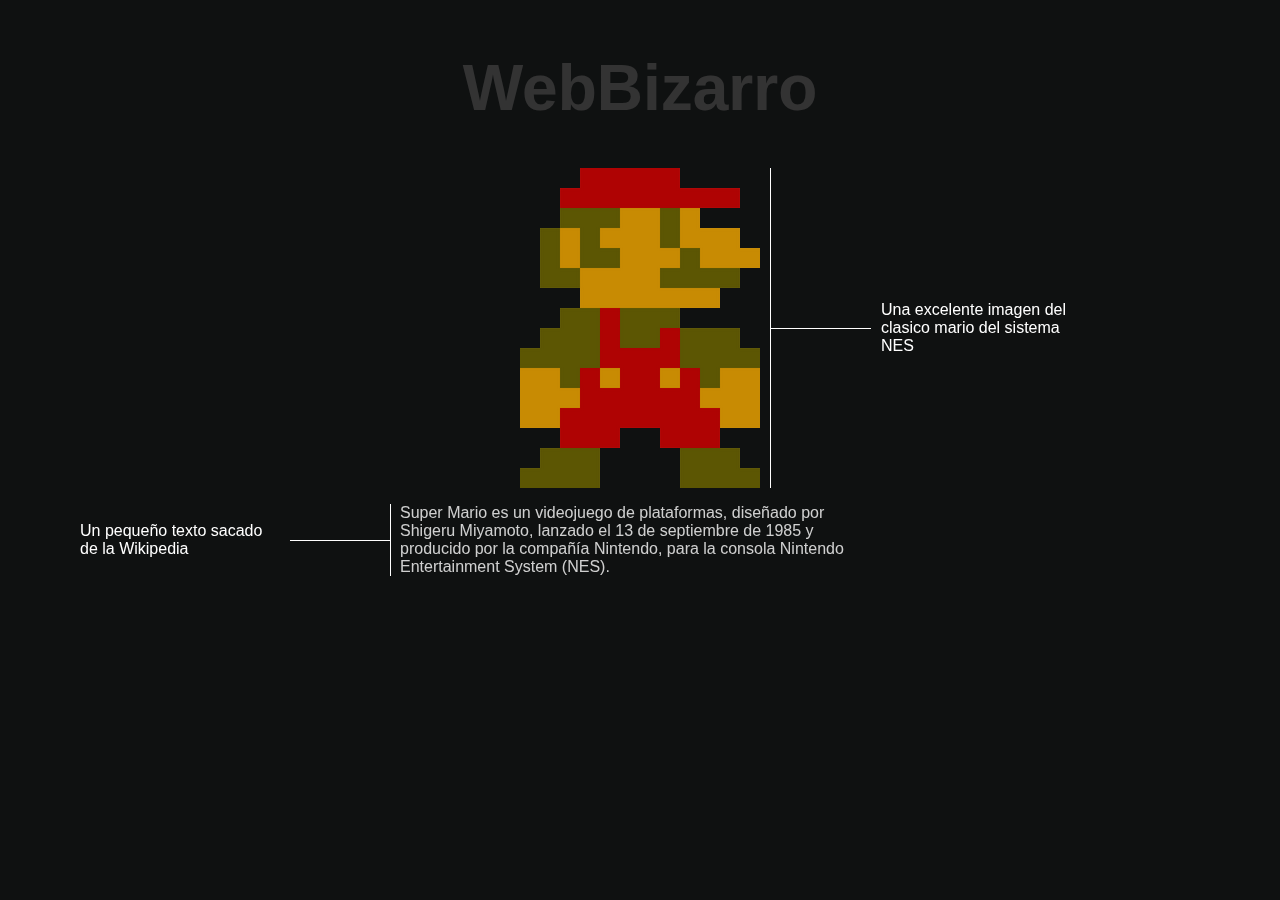
<file: tutorial_chardin_js/index.html>
<html>
	<head>
		<meta charset="utf-8">
		<title>Tutorial chardinjs</title>
		<link rel="stylesheet" type="text/css" href="css/tutorial.css" media="screen" />
		<link rel="stylesheet" type="text/css" href="css/chardinjs.css" media="screen" />
	</head>
	<body>
		<div class="container">
			<hr class="space"/>
			<h1>WebBizarro</h1>
			<img src="images/Mario8BitSprite.png" data-intro="Una excelente imagen del clasico mario del sistema NES" data-position="right" />
			<hr class="space"/>
			<div class="text-body" data-intro="Un pequeño texto sacado de la Wikipedia" data-position="left">
				Super Mario es un videojuego de plataformas, diseñado por Shigeru Miyamoto, lanzado el 13 de septiembre de 1985 y producido por la compañía Nintendo, para la consola Nintendo Entertainment System (NES).
			</div>
		</div>
		<script src="//ajax.googleapis.com/ajax/libs/jquery/1.10.2/jquery.min.js"></script>
		<script src="js/chardinjs.js"></script>
		<script>
			$(document).ready(function(){
				$('body').chardinJs('start');
			});
		</script>
	</body>
</html>
</file>
<file: tutorial_chardin_js/css/tutorial.css>
body{
	background-color:#4e5658;
	color: #FFF;
	font-family: Helvetica, Arial, sans-serif;
	margin: 0px;
	padding: 0px;
}
h1{
	font-size: 4rem;
}
hr.space{
	border: none;
}
.container{
	margin: 0 auto;
	max-width: 960px;
	text-align: center;
	width: 100%;
}
.text-body{
	font-size: 1rem;
	margin: 0 auto;
	text-align: left;
	width: 50%;

}
</file>
<file: tutorial_chardin_js/css/chardinjs.css>
.chardinjs-overlay {
  position: absolute;
  z-index: 999999;
  background-color: #000;
  opacity: 0;
  -webkit-transition: all 0.3s ease-out;
  -moz-transition: all 0.3s ease-out;
  -ms-transition: all 0.3s ease-out;
  -o-transition: all 0.3s ease-out;
  transition: all 0.3s ease-out; }

.chardinjs-helper-layer {
  position: absolute;
  z-index: 9999998;
  color: white;
  -webkit-transition: all 0.3s ease-out;
  -moz-transition: all 0.3s ease-out;
  -ms-transition: all 0.3s ease-out;
  -o-transition: all 0.3s ease-out;
  transition: all 0.3s ease-out; }
  .chardinjs-helper-layer.chardinjs-left {
    border-left: solid white 1px;
    margin-left: -10px; }
  .chardinjs-helper-layer.chardinjs-right {
    border-right: solid white 1px;
    padding-right: 10px; }
  .chardinjs-helper-layer.chardinjs-bottom {
    border-bottom: solid white 1px;
    padding-bottom: 10px; }
  .chardinjs-helper-layer.chardinjs-top {
    border-top: solid white 1px;
    padding-top: 10px; }

.chardinjs-tooltip {
  position: absolute;
  -webkit-transition: opacity 0.1s ease-out;
  -moz-transition: opacity 0.1s ease-out;
  -ms-transition: opacity 0.1s ease-out;
  -o-transition: opacity 0.1s ease-out;
  transition: opacity 0.1s ease-out;
  max-width: 200px; }
  .chardinjs-tooltip.chardinjs-left {
    margin-left: -135px;
    padding-right: 10px; }
  .chardinjs-tooltip.chardinjs-right {
    margin-right: -135px;
    padding-left: 10px; }
  .chardinjs-tooltip.chardinjs-bottom {
    margin-bottom: -50px;
    padding-top: 10px; }
  .chardinjs-tooltip.chardinjs-top {
    margin-top: -50px;
    padding-bottom: 10px; }
  .chardinjs-tooltip.chardinjs-right:before, .chardinjs-tooltip.chardinjs-left:after, .chardinjs-tooltip.chardinjs-bottom:before, .chardinjs-tooltip.chardinjs-top:after {
    content: ".";
    display: inline-block;
    background-color: white;
    height: 1px;
    overflow: hidden;
    position: absolute; }
  .chardinjs-tooltip.chardinjs-right:before, .chardinjs-tooltip.chardinjs-left:after {
    width: 100px;
    top: 50%; }
  .chardinjs-tooltip.chardinjs-bottom:before, .chardinjs-tooltip.chardinjs-top:after {
    width: 1px;
    height: 50px;
    left: 50%; }
  .chardinjs-tooltip.chardinjs-bottom:before {
    top: -50px; }
  .chardinjs-tooltip.chardinjs-top:after {
    bottom: -50px; }
  .chardinjs-tooltip.chardinjs-right:before {
    left: -100px; }
  .chardinjs-tooltip.chardinjs-left:after {
    right: -100px; }

.chardinjs-show-element {
  z-index: 9999999;
  opacity: 0.8; }

.chardinjs-relative-position {
  position: relative; }
</file>
